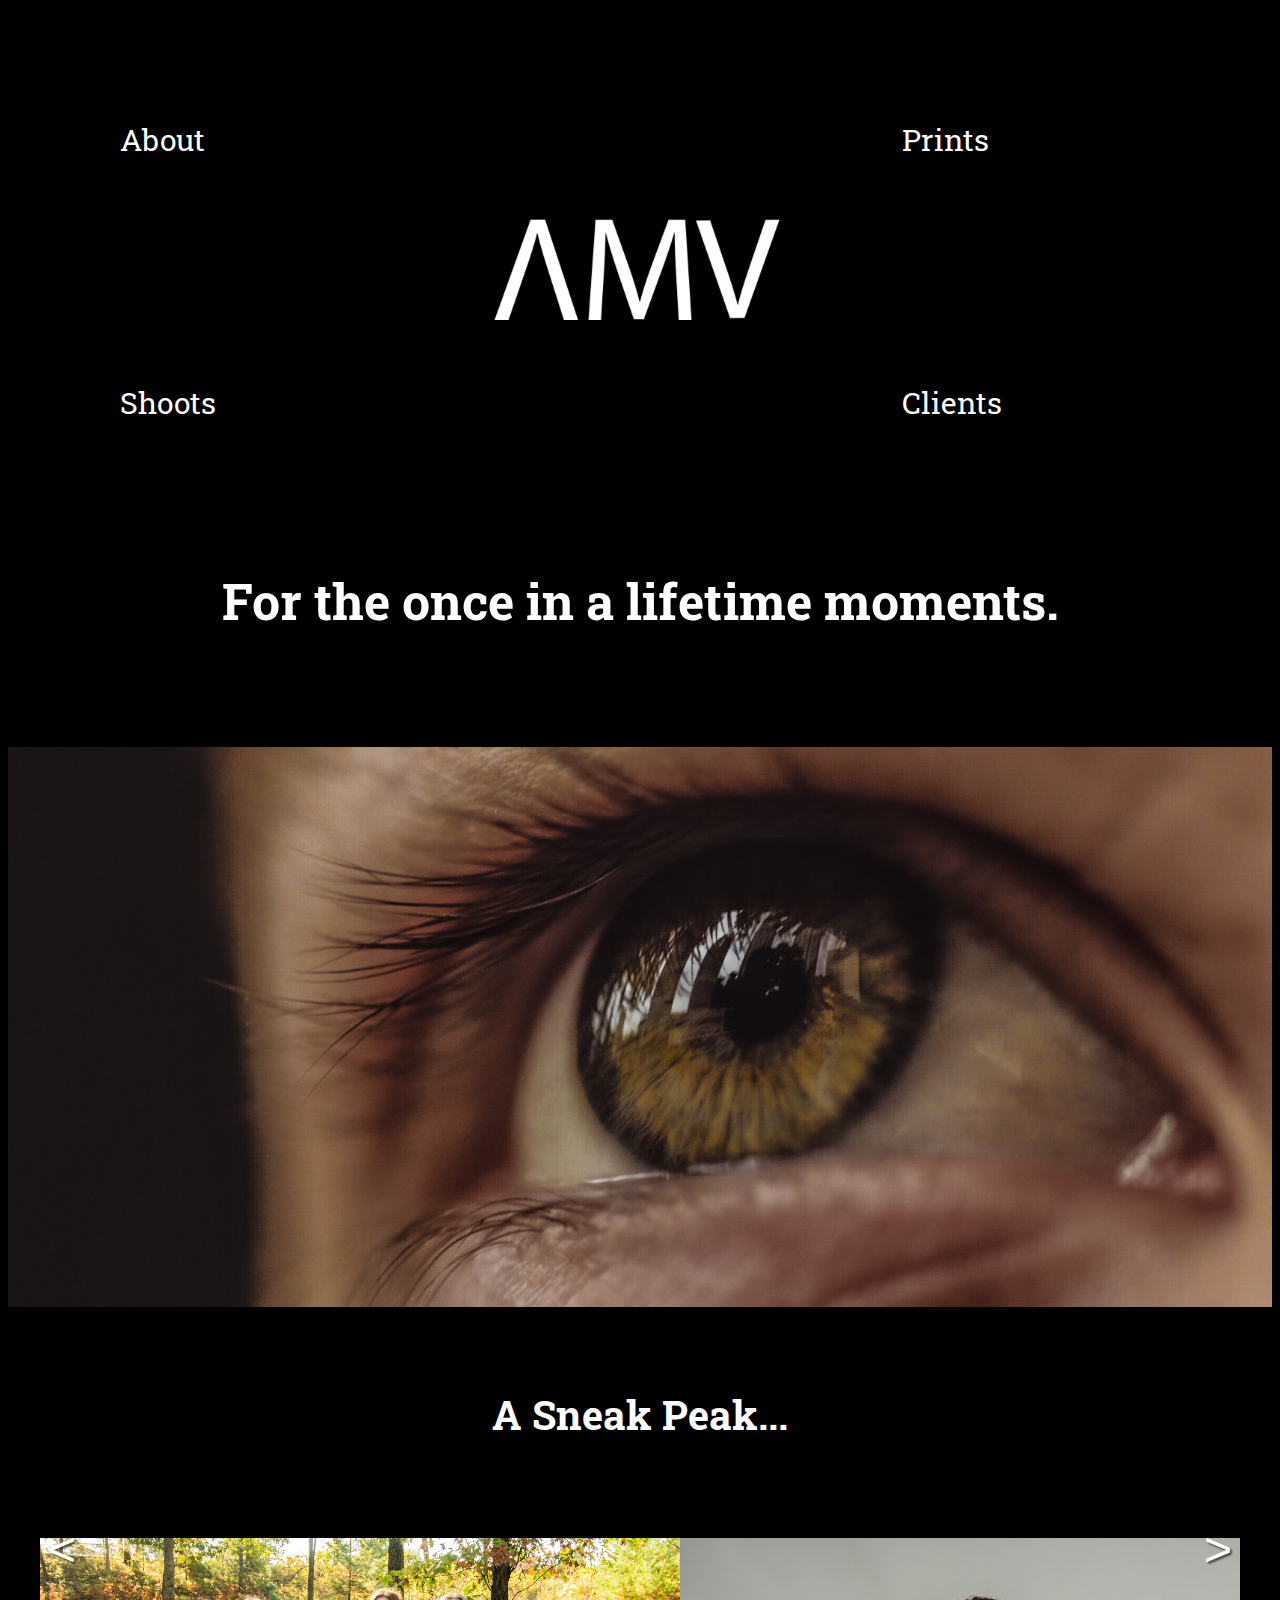
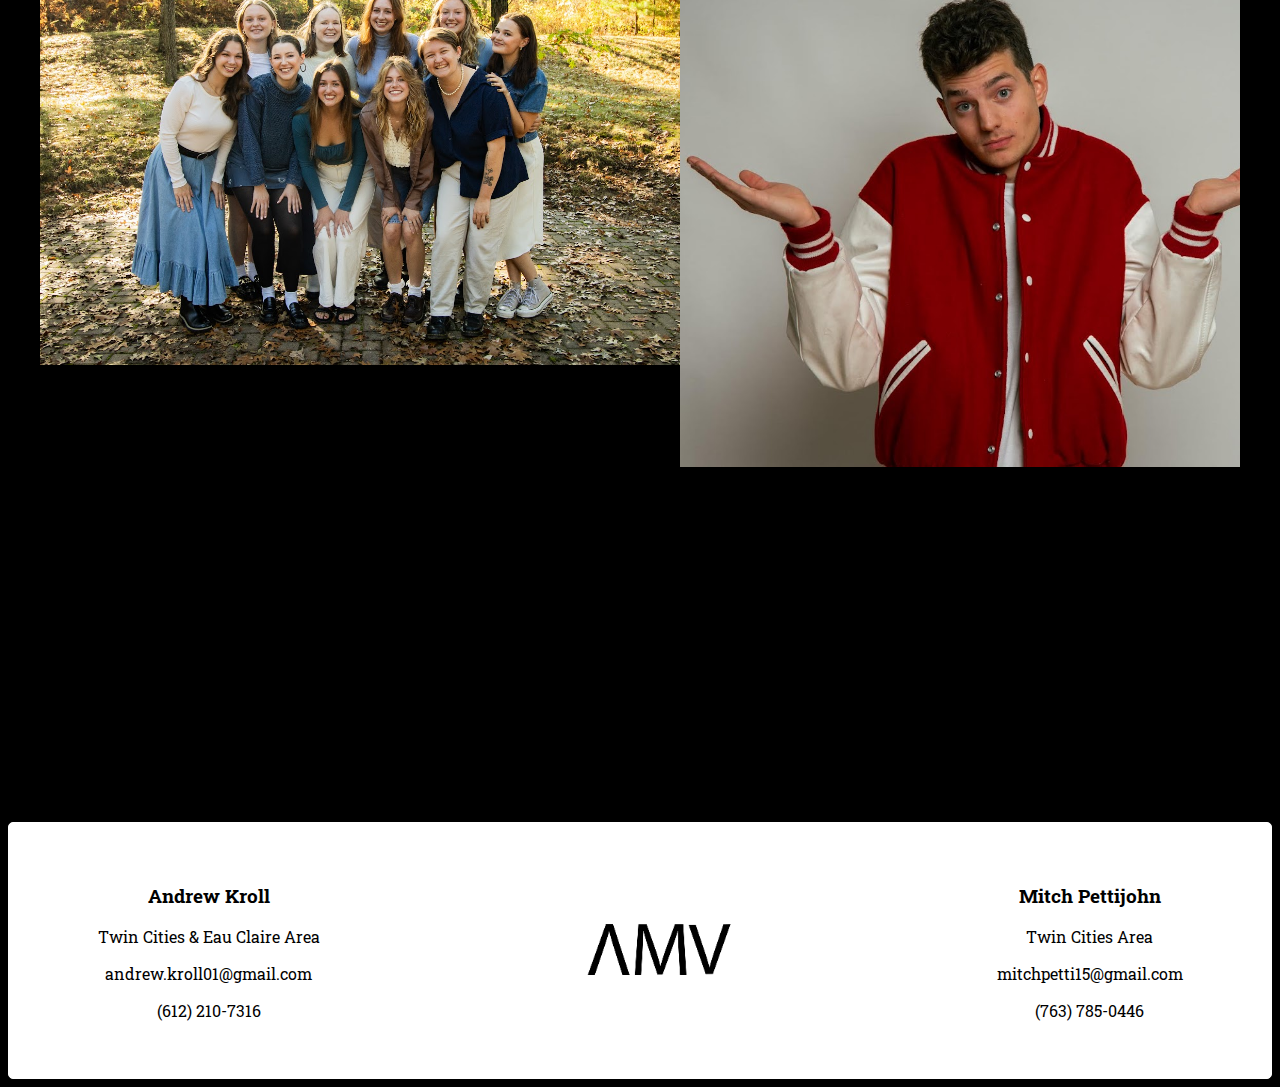
<file: index.html>
<!DOCTYPE html>
<html lang="en">
<head>
    <meta charset="UTF-8">
    <meta name="viewport" content="width=device-width, initial-scale=1.0">
    <title>AM Visuals Studio</title>
    <link rel="stylesheet" type="text/css" href="styles.css">
    <link rel="preconnect" href="https://fonts.googleapis.com">
<link rel="preconnect" href="https://fonts.gstatic.com" crossorigin>
<link href="https://fonts.googleapis.com/css2?family=Roboto+Slab:wght@400;500;600;700&display=swap" rel="stylesheet">
    <script src="scripts.js"></script>
</head>
<body>
<main>
    <header>
        <nav class="left-links">
            <a href="about.html">About</a>
            <a href="shoots.html">Shoots</a>
        </nav>
        <div class="logo">
            <a href="index.html"><img src="images/AMV Logo Cropped.png" alt="AM Visuals Studio" width="300px"></a>
        </div>
        <nav class="right-links">
            <a href="prints.html">Prints</a>
            <a href="clients.html">Clients</a>
        </nav>
    </header>
<main class="index-gallery">
    <h1>For the once in a lifetime moments.</h1>
    <div class="eye">
    </div>
    <h2>A Sneak Peak...</h2>
    <div class="gallery">
        <div class="arrow left">&lt;</div>
        <div class="arrow right">&gt;</div>
    <div class="slide">
    <img src="images/daysh-group.jpg" alt="Audacious Group">
    <img src="images/brett-shrug.jpg" alt="Brett Shrug">
    <img src="images/bloody-mary.jpg" alt="Growler Guys Bloody Mary">
    <img src="images/Grad-photo.jpg" alt="Champange and Grads">
    <img src="images/jackson-senior-pics.jpg" alt="Senior Jackson">
    <img src="images/spencer-proprosal.jpg" alt="Spencer's Proprosal">
    <img src="images/jake-bingo.jpg" alt="Jake Calling Bingo">
    <img src="images/louise-grad.jpg" alt="Louise's Graduation Headshot">
    </div>
    </div>
</main>
    <footer class="footer">
    <div class="andrew-footer">
<h3>Andrew Kroll</h3>
<p>Twin Cities & Eau Claire Area</p>
<p>andrew.kroll01@gmail.com</p>
<p>(612) 210-7316</p>
    </div>
<div class="footer-image">
<img src="images/Inverted AMV Logo.png" alt="Inverted Logo" width="500">
</div>
    <div class="mitch-footer">
<h3>Mitch Pettijohn</h3>
<p>Twin Cities Area</p>
<p>mitchpetti15@gmail.com</p>
<p>(763) 785-0446</p>
    </div>
    </footer>
</main>
</body>
</html>
</file>
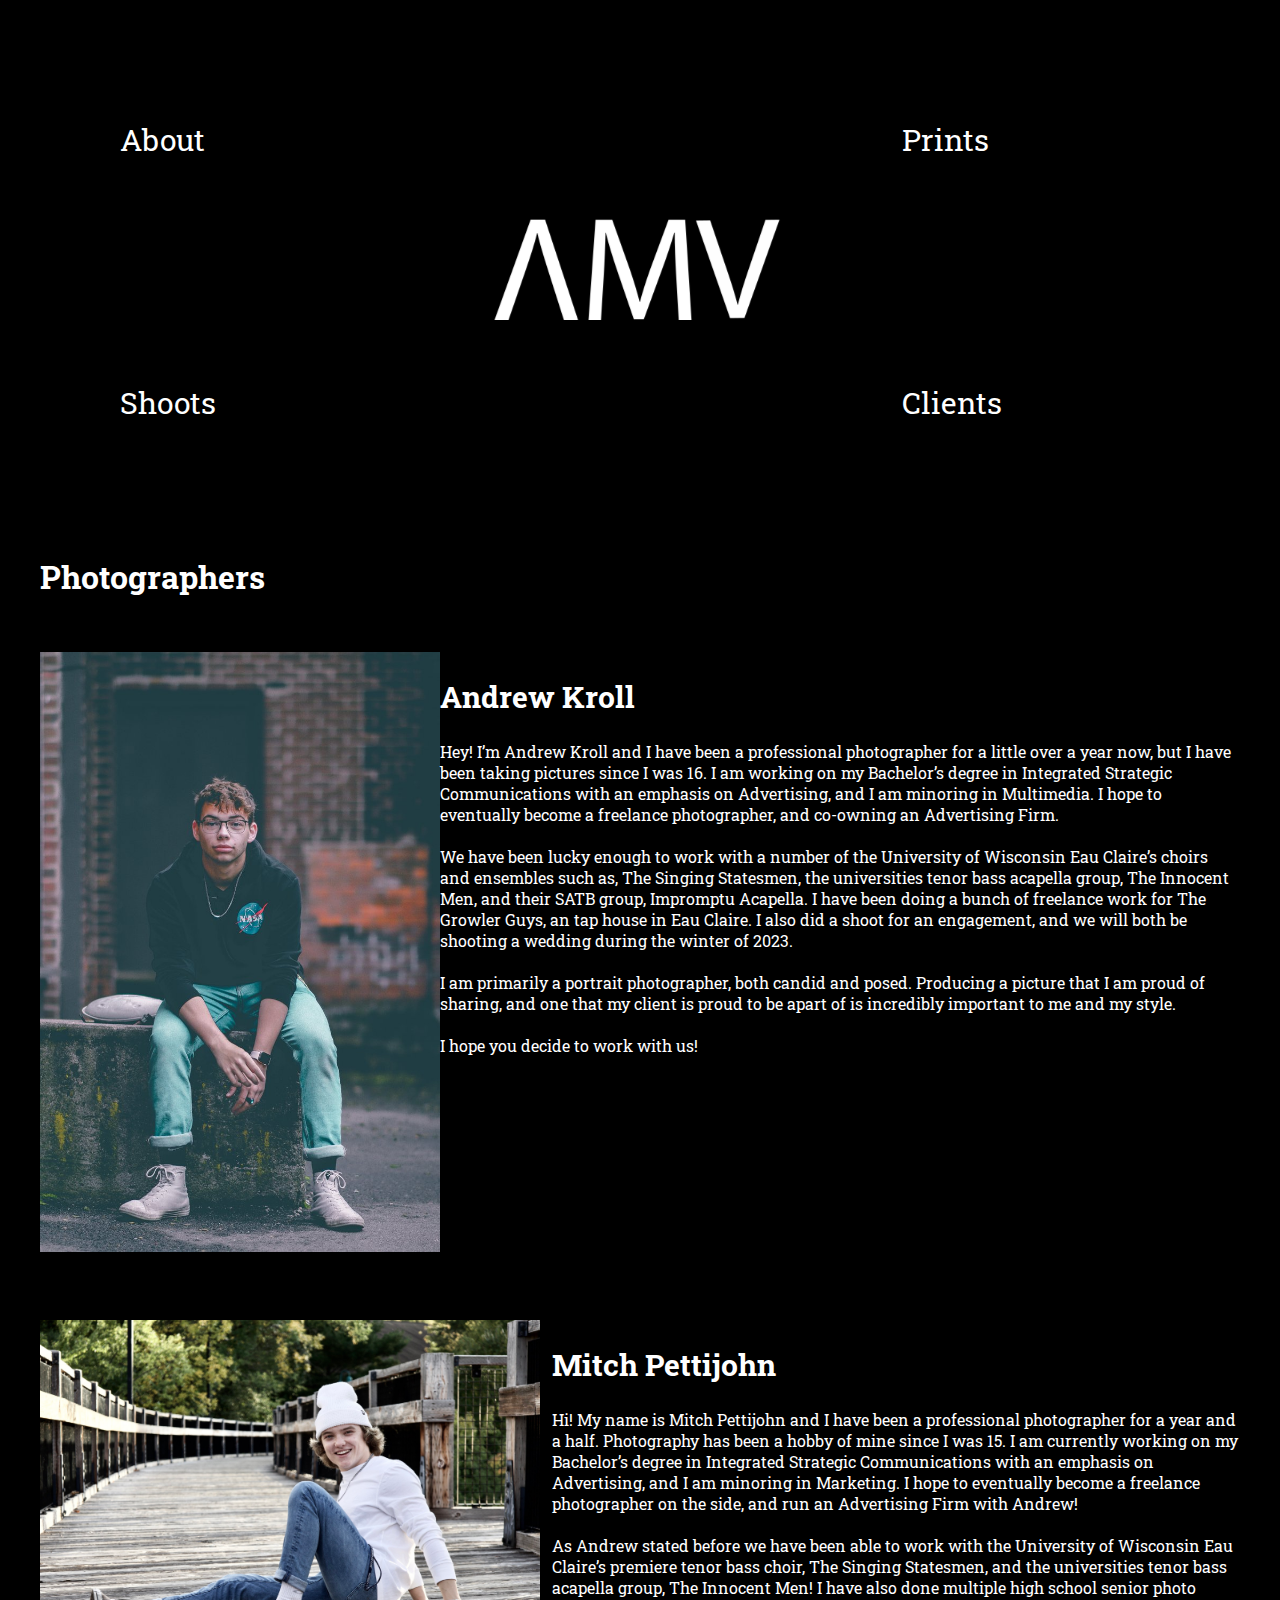
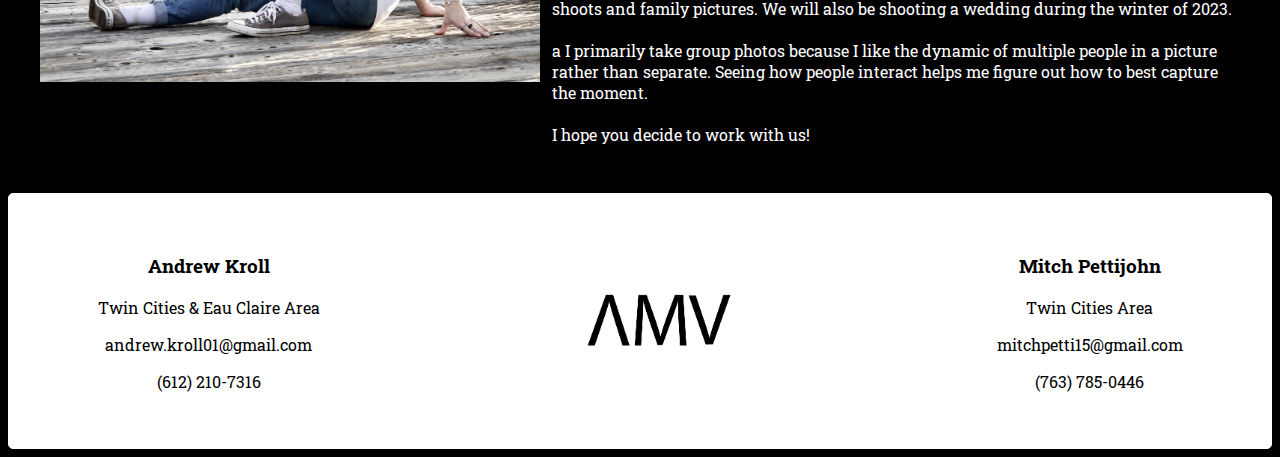
<file: about.html>
<!DOCTYPE html>
<html lang="en">
<head>
    <meta charset="UTF-8">
    <meta name="viewport" content="width=device-width, initial-scale=1.0">
    <title>About</title>
    <link rel="stylesheet" type="text/css" href="styles.css">
    <link rel="preconnect" href="https://fonts.googleapis.com">
<link rel="preconnect" href="https://fonts.gstatic.com" crossorigin>
<link href="https://fonts.googleapis.com/css2?family=Roboto+Slab:wght@400;500;600;700&display=swap" rel="stylesheet">
</head>
<body>
    <header>
        <nav class="left-links">
            <a href="about.html">About</a>
            <a href="shoots.html">Shoots</a>
        </nav>
        <div class="logo" href="index.html">
            <a href="index.html"><img src="images/AMV Logo Cropped.png" alt="AM Visuals Studio" width="300px"></a>
        </div>
        <nav class="right-links">
            <a href="prints.html">Prints</a>
            <a href="clients.html">Clients</a>
        </nav>
    </header>
<main>
    <h1 class="photographers">Photographers</h1>
    <div class="andrew">
    <div class="image-andrew">
    <img src="images/andrew.jpg" alt="Andrew" width="400">
    </div>
    <div class="andrew-about">
    <h2>Andrew Kroll</h2>
    <p>Hey! I’m Andrew Kroll and I have been a professional photographer for a little over a year now, but I have been taking pictures since I was 16. I am working on my Bachelor’s degree in Integrated Strategic Communications with an emphasis on Advertising, and I am minoring in Multimedia. I hope to eventually become a freelance photographer, and co-owning an Advertising Firm. <br><br>
    We have been lucky enough to work with a number of the University of Wisconsin Eau Claire’s choirs and ensembles such as, The Singing Statesmen, the universities tenor bass acapella group, The Innocent Men, and their SATB group, Impromptu Acapella. I have been doing a bunch of freelance work for The Growler Guys, an tap house in Eau Claire. I also did a shoot for an engagement, and we will both be shooting a wedding during the winter of 2023. <br><br>
    I am primarily a portrait photographer, both candid and posed. Producing a picture that I am proud of sharing, and one that my client is proud to be apart of is incredibly important to me and my style. <br><br>
    I hope you decide to work with us!</p>
    </div>
    </div>
    <div class="mitch">
    <div class="image-mitch">
    <img src="images/mitch.jpg" alt="Mitch" width="500">
    </div>
    <div class="mitch-about">
    <h2>Mitch Pettijohn</h2>
    <p>Hi! My name is Mitch Pettijohn and I have been a professional photographer for a year and a half. Photography has been a hobby of mine since I was 15. I am currently working on my Bachelor’s degree in Integrated Strategic Communications with an emphasis on Advertising, and I am minoring in Marketing. I hope to eventually become a freelance photographer on the side, and run an Advertising Firm with Andrew!<br><br>
    As Andrew stated before we have been able to work with the University of Wisconsin Eau Claire’s premiere tenor bass choir, The Singing Statesmen, and the universities tenor bass acapella group, The Innocent Men! I have also done multiple high school senior photo shoots and family pictures. We will also be shooting a wedding during the winter of 2023.<br><br>a
    I primarily take group photos because I like the dynamic of multiple people in a picture rather than separate. Seeing how people interact helps me figure out how to best capture the moment.<br><br>
    I hope you decide to work with us!</p>
    </div>
    </div>
</main>
<footer class="footer">
    <div class="andrew-footer">
<h3>Andrew Kroll</h3>
<p>Twin Cities & Eau Claire Area</p>
<p>andrew.kroll01@gmail.com</p>
<p>(612) 210-7316</p>
    </div>
<div class="footer-image">
<img src="images/Inverted AMV Logo.png" alt="Inverted Logo" width="500">
</div>
    <div class="mitch-footer">
<h3>Mitch Pettijohn</h3>
<p>Twin Cities Area</p>
<p>mitchpetti15@gmail.com</p>
<p>(763) 785-0446</p>
    </div>
    </footer>
</body>
</html>
</file>
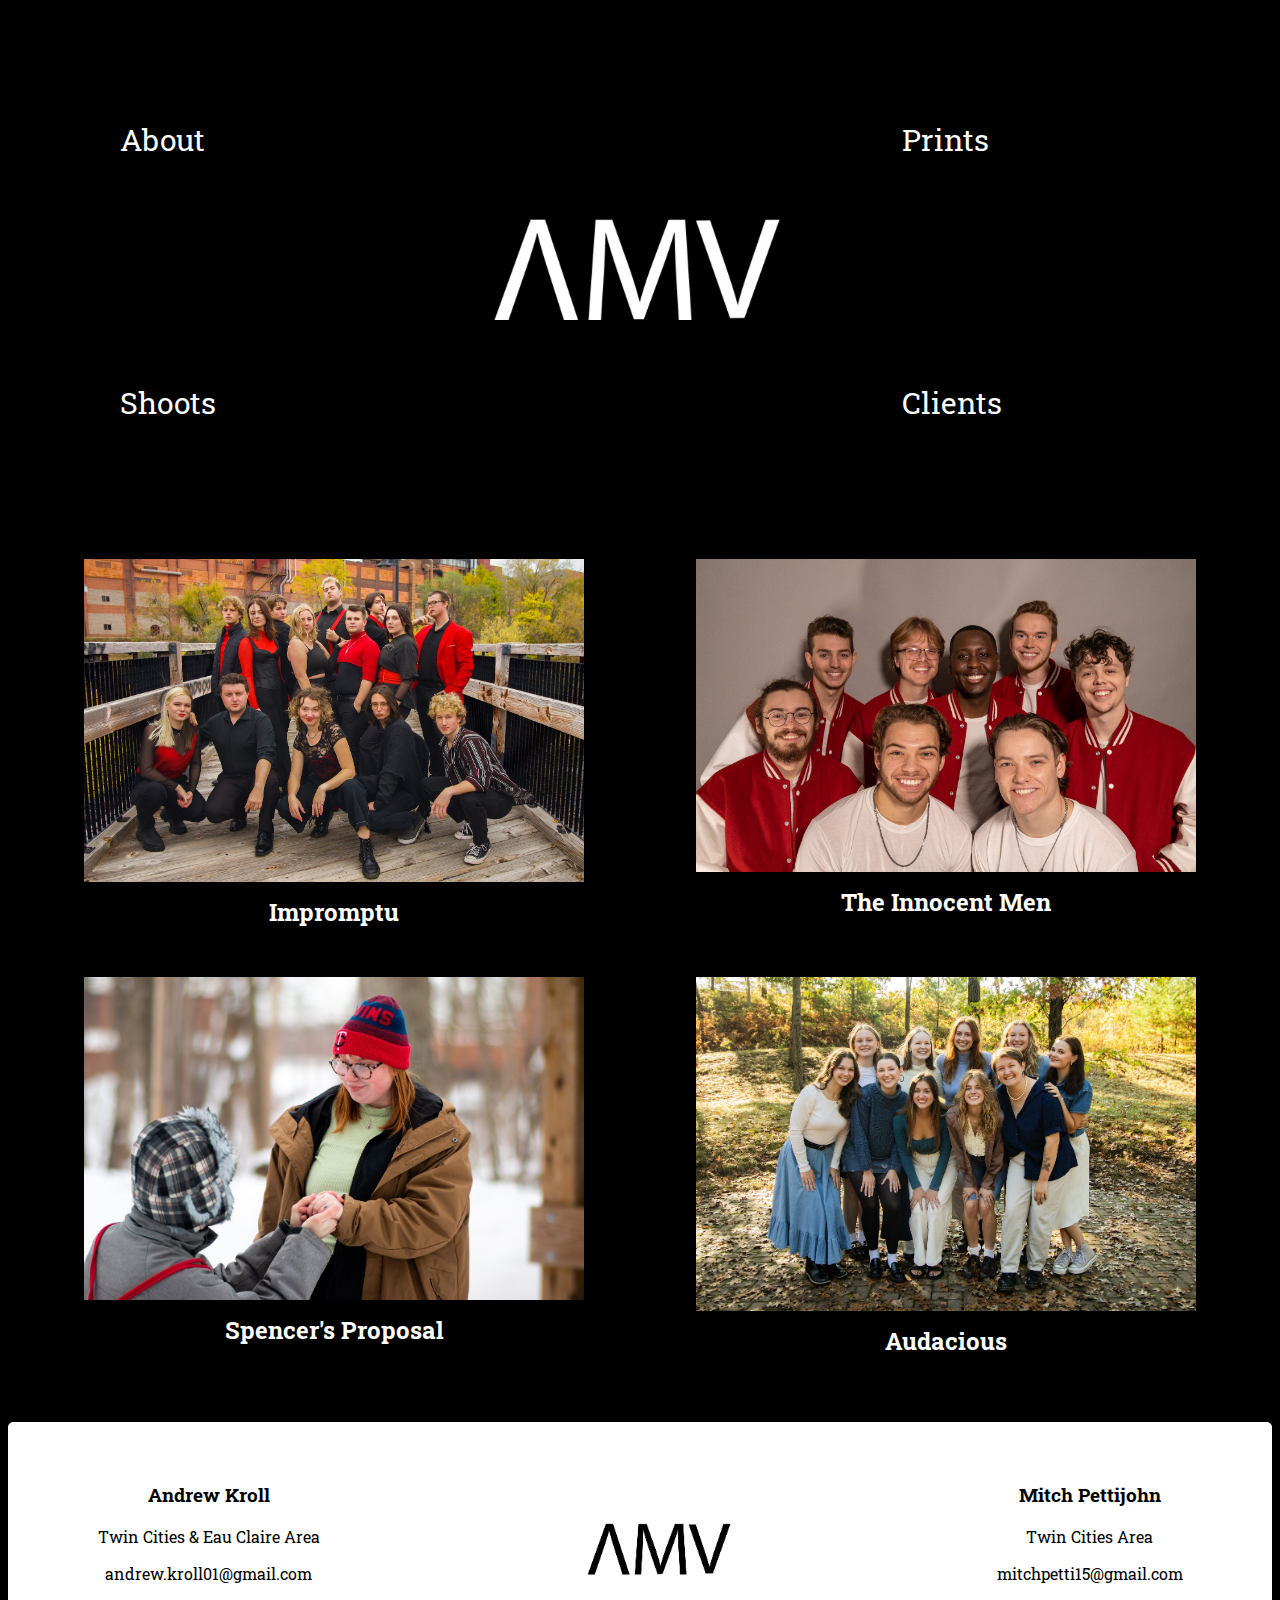
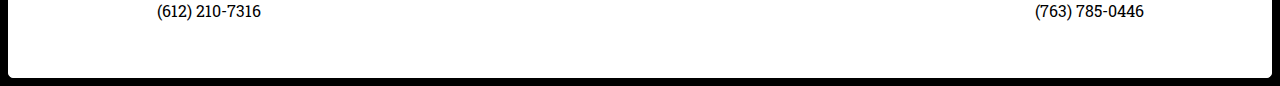
<file: clients.html>
<!DOCTYPE html>
<html lang="en">
<head>
    <meta charset="UTF-8">
    <meta name="viewport" content="width=device-width, initial-scale=1.0">
    <title>Clients</title>
    <link rel="stylesheet" type="text/css" href="styles.css">
    <link rel="preconnect" href="https://fonts.googleapis.com">
<link rel="preconnect" href="https://fonts.gstatic.com" crossorigin>
<link href="https://fonts.googleapis.com/css2?family=Roboto+Slab:wght@400;500;600;700&display=swap" rel="stylesheet">
</head>
<body>
    <header>
        <nav class="left-links">
            <a href="about.html">About</a>
            <a href="shoots.html">Shoots</a>
        </nav>
        <div class="logo" href="index.html">
            <a href="index.html"><img src="images/AMV Logo Cropped.png" alt="AM Visuals Studio" width="300px"></a>
        </div>
        <nav class="right-links">
            <a href="prints.html">Prints</a>
            <a href="clients.html">Clients</a>
        </nav>
    </header>
<main>
    <main class="shoots">
    <div class="impromptu">
        <a href="shoot-one.html"><img src="images/impromptu-cover.jpg" alt="Impromptu"  width="500">
        <h2>Impromptu</h2>
        </a>
    </div>
    <div class="impromptu">
        <a href="shoot-two.html"><img src="images/imen-cover.jpg" alt="The Innocent Men" width="500">
        <h2>The Innocent Men</h2>
    </a>
    </div>
    <div class="impromptu">
        <a><img src="images/spencer-proprosal.jpg" alt="Spencer's Proposal" width="500">
        <h2>Spencer's Proposal</h2>
        </a>
    </div>
    <div class="impromptu">
        <a><img src="images/daysh-group.jpg" alt="Audacious Group" width="500">
        <h2>Audacious</h2>
    </a>
    </div>
    </main>
</main>
<footer class="footer">
    <div class="andrew-footer">
<h3>Andrew Kroll</h3>
<p>Twin Cities & Eau Claire Area</p>
<p>andrew.kroll01@gmail.com</p>
<p>(612) 210-7316</p>
    </div>
<div class="footer-image">
<img src="images/Inverted AMV Logo.png" alt="Inverted Logo" width="500">
</div>
    <div class="mitch-footer">
<h3>Mitch Pettijohn</h3>
<p>Twin Cities Area</p>
<p>mitchpetti15@gmail.com</p>
<p>(763) 785-0446</p>
    </div>
    </footer>
</body>
</html>
</file>
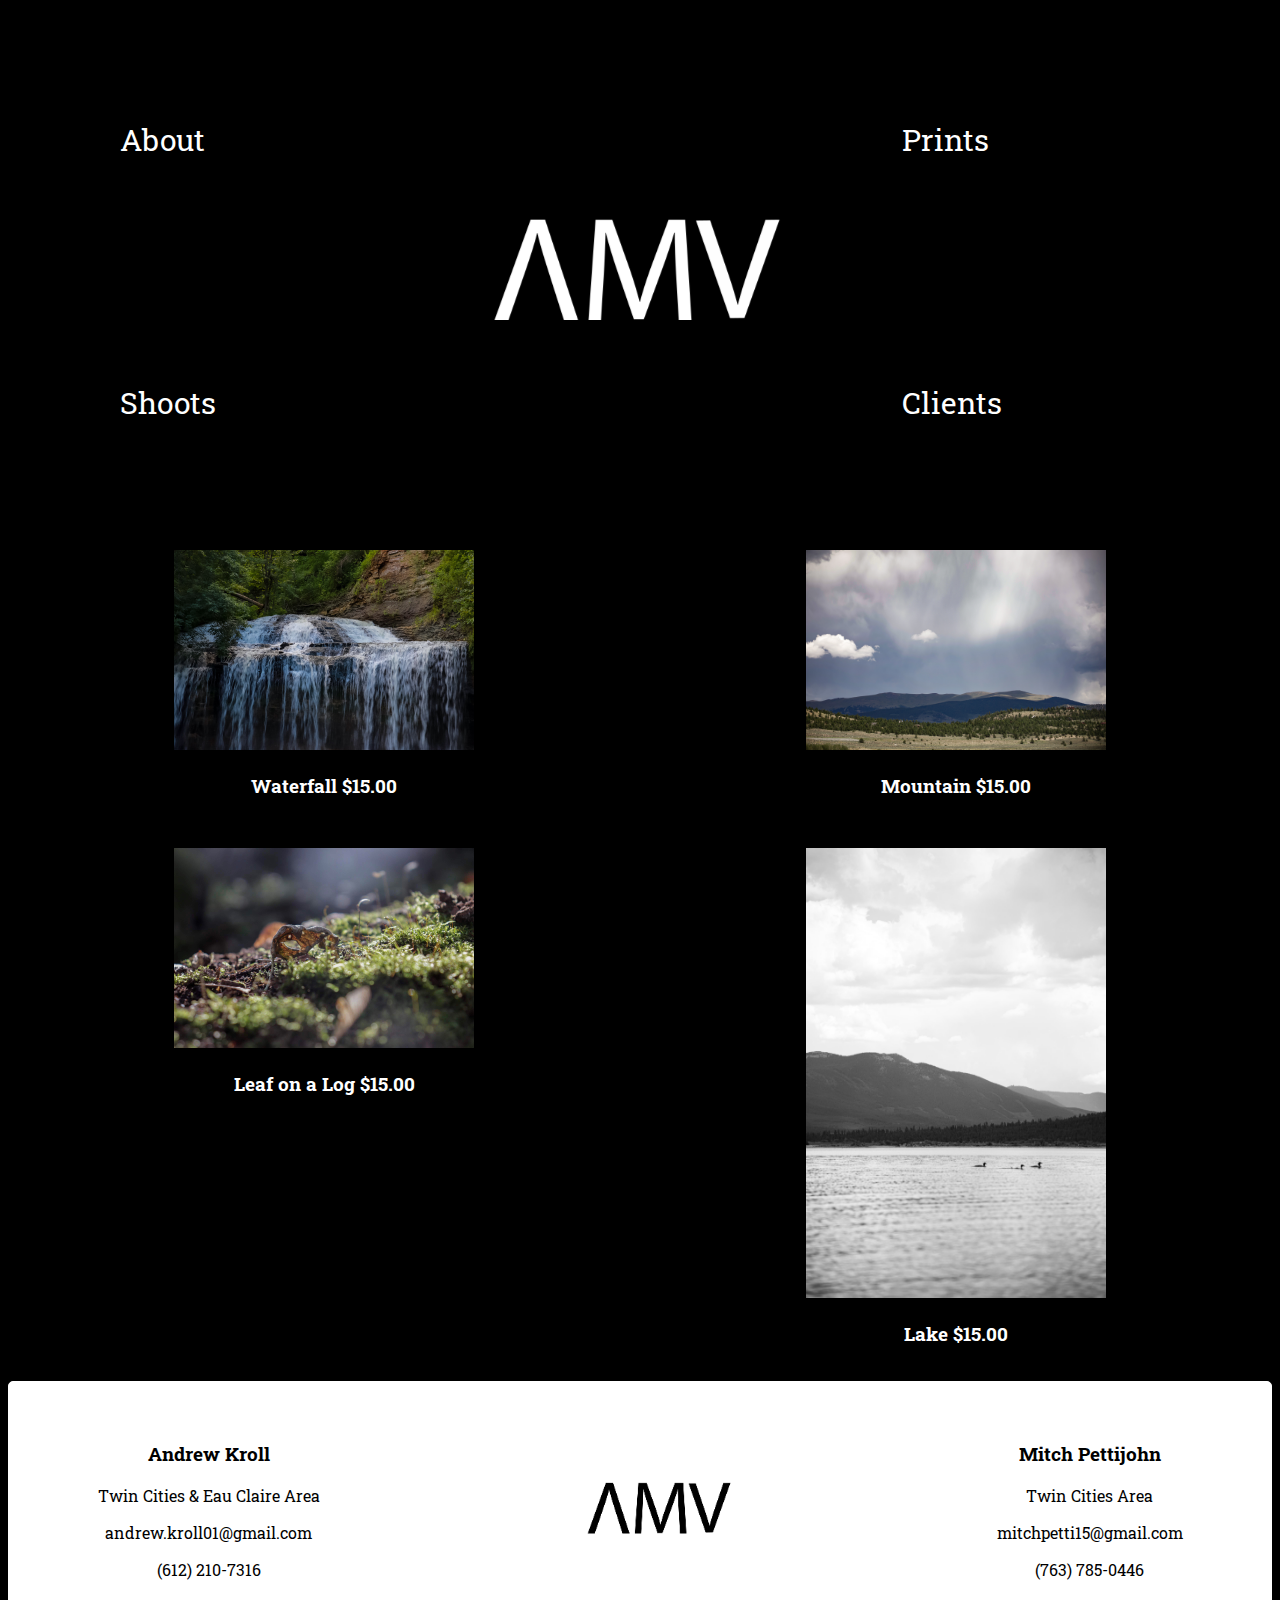
<file: prints.html>
<!DOCTYPE html>
<html lang="en">
<head>
    <meta charset="UTF-8">
    <meta name="viewport" content="width=device-width, initial-scale=1.0">
    <title>Prints</title>
    <link rel="stylesheet" type="text/css" href="styles.css">
    <link rel="preconnect" href="https://fonts.googleapis.com">
<link rel="preconnect" href="https://fonts.gstatic.com" crossorigin>
<link href="https://fonts.googleapis.com/css2?family=Roboto+Slab:wght@400;500;600;700&display=swap" rel="stylesheet">
</head>
<body>
    <header>
        <nav class="left-links">
            <a href="about.html">About</a>
            <a href="shoots.html">Shoots</a>
        </nav>
        <div class="logo"  href="index.html">
            <a href="index.html"><img src="images/AMV Logo Cropped.png" alt="AM Visuals Studio" width="300px"></a>
        </div>
        <nav class="right-links">
            <a href="prints.html">Prints</a>
            <a href="clients.html">Clients</a>
        </nav>
    </header>
<main>
    <div class="prints">
        <figure>
    <img src="images/waterfall.jpeg" alt="Waterfall" width="300">
        <figcaption><h3>Waterfall $15.00</h3></figcaption>
        </figure>
        <figure>
    <img src="images/mitch-mtn.jpg" alt="Mountain" width="300">
        <figcaption><h3>Mountain $15.00</h3></figcaption>
    </figure>
    <figure>
    <img src="images/leaf.jpeg" alt="Leaf" width="300">
        <figcaption><h3>Leaf on a Log $15.00</h3></figcaption>
    </figure>
    <figure>
    <img src="images/mitch-lake.jpg" alt="Lake" width="300">
        <figcaption><h3>Lake $15.00</h3></figcaption>
    </figure>
    </div>
</main>
<footer class="footer">
    <div class="andrew-footer">
<h3>Andrew Kroll</h3>
<p>Twin Cities & Eau Claire Area</p>
<p>andrew.kroll01@gmail.com</p>
<p>(612) 210-7316</p>
    </div>
<div class="footer-image">
<img src="images/Inverted AMV Logo.png" alt="Inverted Logo" width="500">
</div>
    <div class="mitch-footer">
<h3>Mitch Pettijohn</h3>
<p>Twin Cities Area</p>
<p>mitchpetti15@gmail.com</p>
<p>(763) 785-0446</p>
    </div>
    </footer>
</body>
</html>
</file>
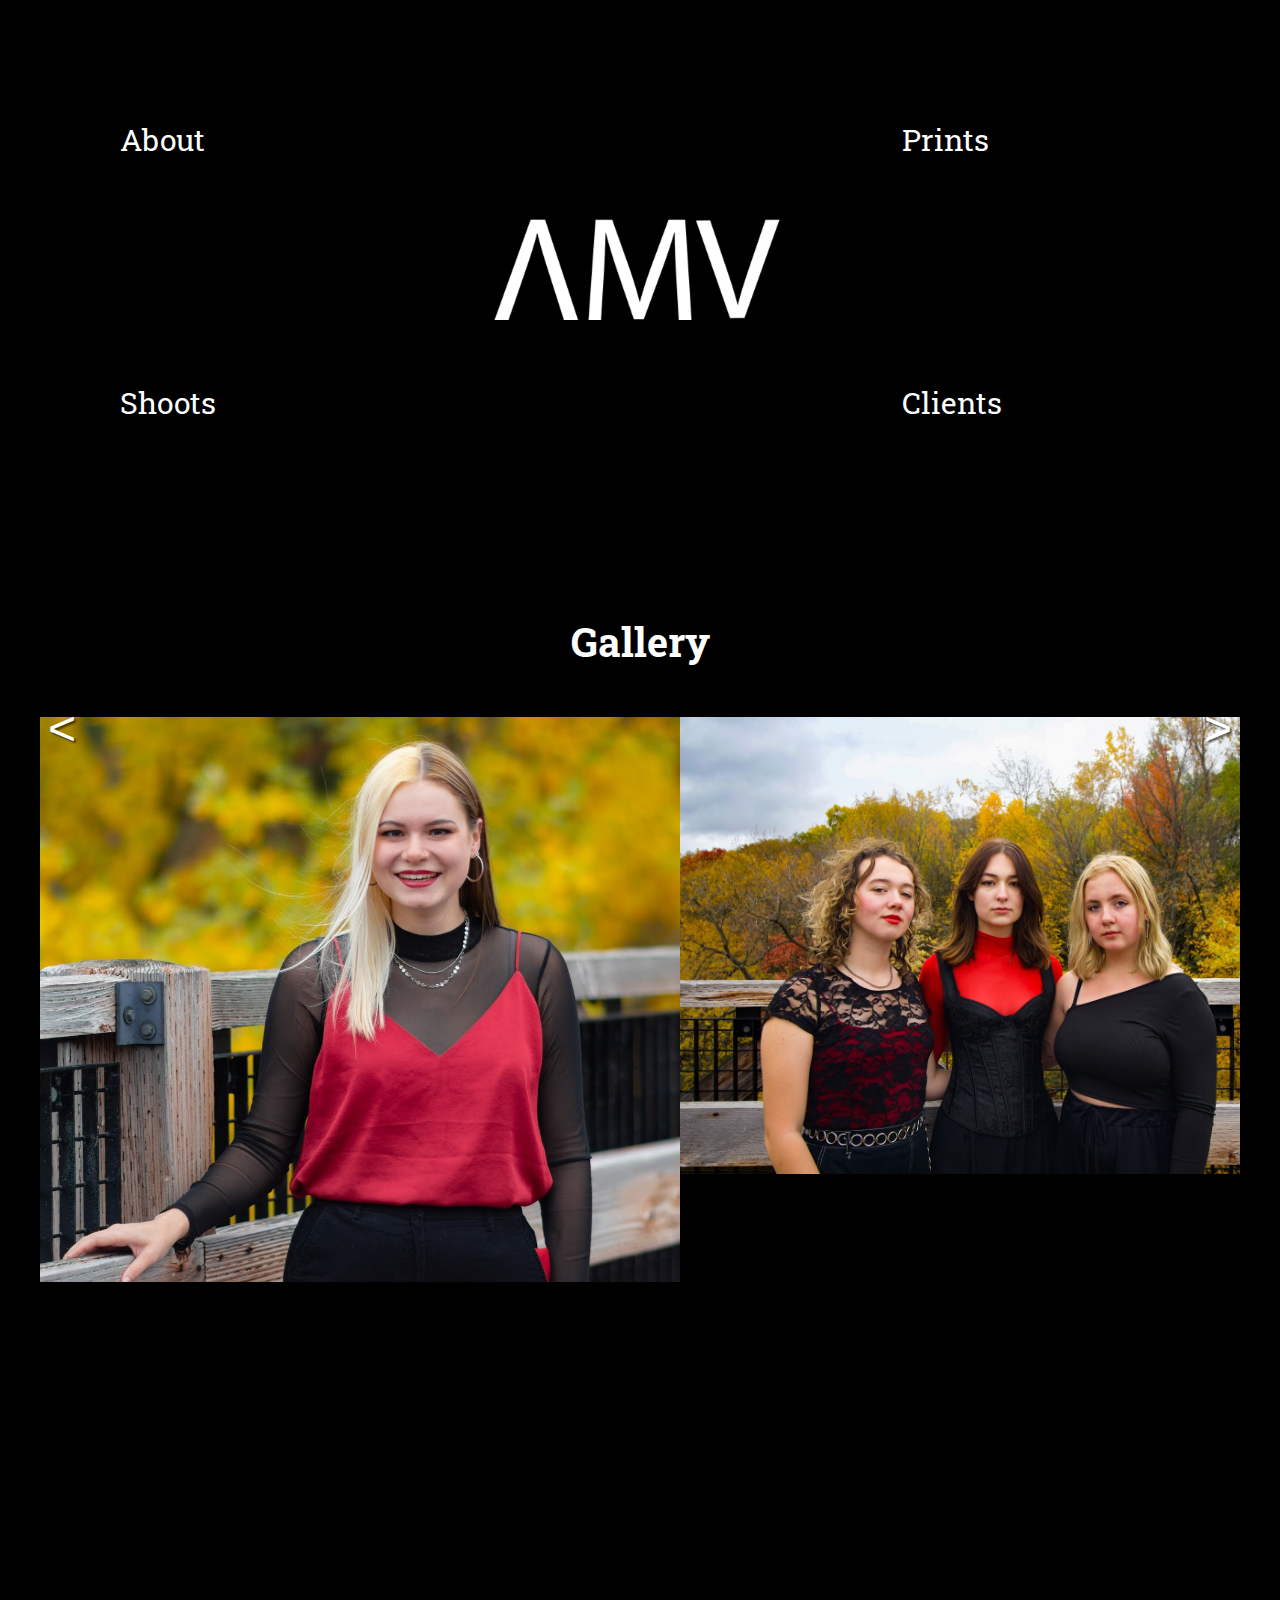
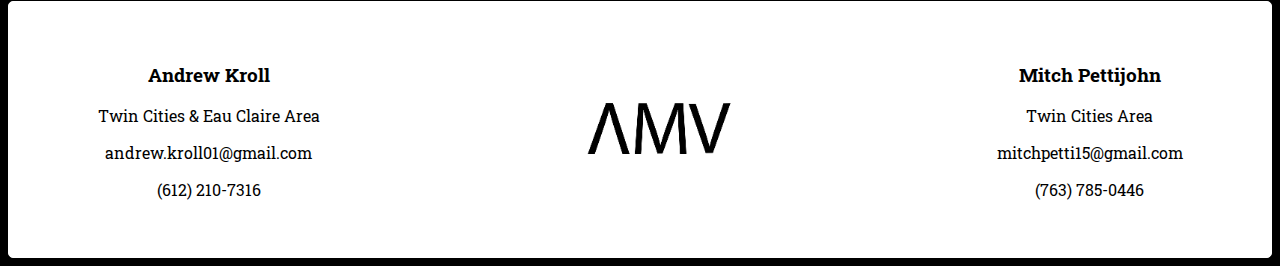
<file: shoot-one.html>
<!DOCTYPE html>
<html lang="en">
<head>
    <meta charset="UTF-8">
    <meta name="viewport" content="width=device-width, initial-scale=1.0">
    <title>Impromptu Shoot</title>
    <link rel="stylesheet" type="text/css" href="styles.css">
    <script src="scripts.js"></script>
    <link rel="preconnect" href="https://fonts.googleapis.com">
<link rel="preconnect" href="https://fonts.gstatic.com" crossorigin>
<link href="https://fonts.googleapis.com/css2?family=Roboto+Slab:wght@400;500;600;700&display=swap" rel="stylesheet">
</head>
<body>
    <header>
        <nav class="left-links">
            <a href="about.html">About</a>
            <a href="shoots.html">Shoots</a>
        </nav>
        <div class="logo"  href="index.html">
            <a href="index.html"><img src="images/AMV Logo Cropped.png" alt="AM Visuals Studio" width="300px"></a>
        </div>
        <nav class="right-links">
            <a href="prints.html">Prints</a>
            <a href="clients.html">Clients</a>
        </nav>
    </header>
<main class="shoot-one">
    <h2>Gallery</h2>
    <div class="gallery">
        <div class="arrow left">&lt;</div>
        <div class="arrow right">&gt;</div>
    <div class="slide">
    <img src="images/emily-popp.jpg" alt="Emily Headshot">
    <img src="images/trio.jpg" alt="Trio Headshot">
    <img src="images/sam-yost.jpg" alt="Sam Headshot">
    <img src="images/tyler-sam.jpg" alt="Tyler and Sam">
    <img src="images/impromptu-cover.jpg" alt="Impromptu A Capella">
    </div>
    </div>
</main>
<footer class="footer">
    <div class="andrew-footer">
<h3>Andrew Kroll</h3>
<p>Twin Cities & Eau Claire Area</p>
<p>andrew.kroll01@gmail.com</p>
<p>(612) 210-7316</p>
    </div>
<div class="footer-image">
<img src="images/Inverted AMV Logo.png" alt="Inverted Logo" width="500">
</div>
    <div class="mitch-footer">
<h3>Mitch Pettijohn</h3>
<p>Twin Cities Area</p>
<p>mitchpetti15@gmail.com</p>
<p>(763) 785-0446</p>
    </div>
    </footer>
</body>
</html>
</file>
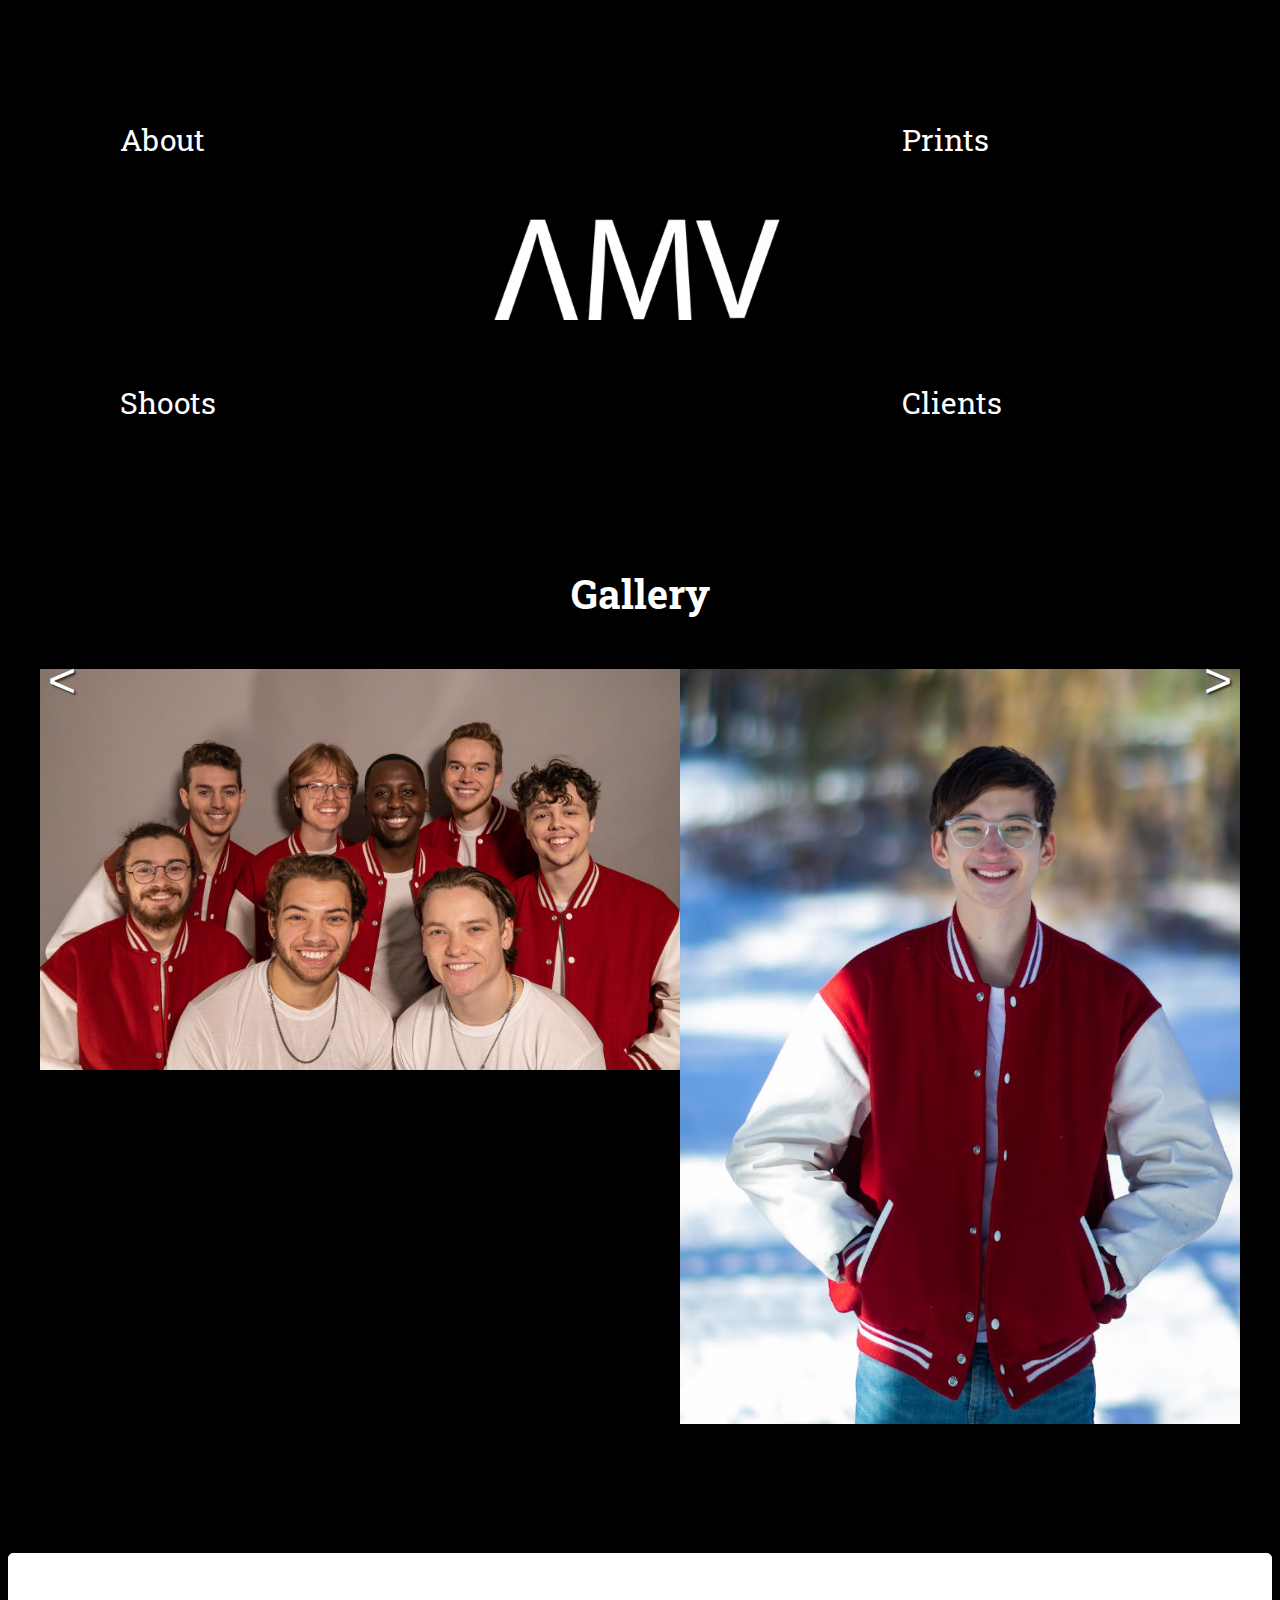
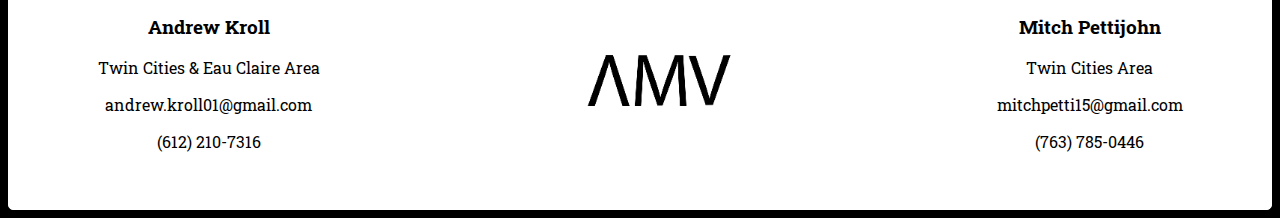
<file: shoot-two.html>
<!DOCTYPE html>
<html lang="en">
<head>
    <meta charset="UTF-8">
    <meta name="viewport" content="width=device-width, initial-scale=1.0">
    <title>The Innocent Men Shoot</title>
    <link rel="stylesheet" type="text/css" href="styles.css">
    <script src="scripts.js"></script>
    <link rel="preconnect" href="https://fonts.googleapis.com">
<link rel="preconnect" href="https://fonts.gstatic.com" crossorigin>
<link href="https://fonts.googleapis.com/css2?family=Roboto+Slab:wght@400;500;600;700&display=swap" rel="stylesheet">
</head>
<body>
    <header>
        <nav class="left-links">
            <a href="about.html">About</a>
            <a href="shoots.html">Shoots</a>
        </nav>
        <div class="logo"  href="index.html">
            <a href="index.html"><img src="images/AMV Logo Cropped.png" alt="AM Visuals Studio" width="300px"></a>
        </div>
        <nav class="right-links">
            <a href="prints.html">Prints</a>
            <a href="clients.html">Clients</a>
        </nav>
    </header>
    <main class="shoot-two">
        <h2>Gallery</h2>
        <div class="gallery">
            <div class="arrow left">&lt;</div>
            <div class="arrow right">&gt;</div>
        <div class="slide">
        <img src="images/imen-cover.jpg" alt="Innocent Men Group">
        <img src="images/conner.jpg" alt="Conner Headshot">
        <img src="images/eric.jpg" alt="Eric Headshot">
        <img src="images/mason.jpg" alt="Mason Headshot">
        <img src="images/alex.jpg" alt="Alex Headshot">
        </div>
        </div>
    </main>
    <footer class="footer">
        <div class="andrew-footer">
    <h3>Andrew Kroll</h3>
    <p>Twin Cities & Eau Claire Area</p>
    <p>andrew.kroll01@gmail.com</p>
    <p>(612) 210-7316</p>
        </div>
    <div class="footer-image">
    <img src="images/Inverted AMV Logo.png" alt="Inverted Logo" width="500">
    </div>
        <div class="mitch-footer">
    <h3>Mitch Pettijohn</h3>
    <p>Twin Cities Area</p>
    <p>mitchpetti15@gmail.com</p>
    <p>(763) 785-0446</p>
        </div>
        </footer>
</body>
</html>
</file>
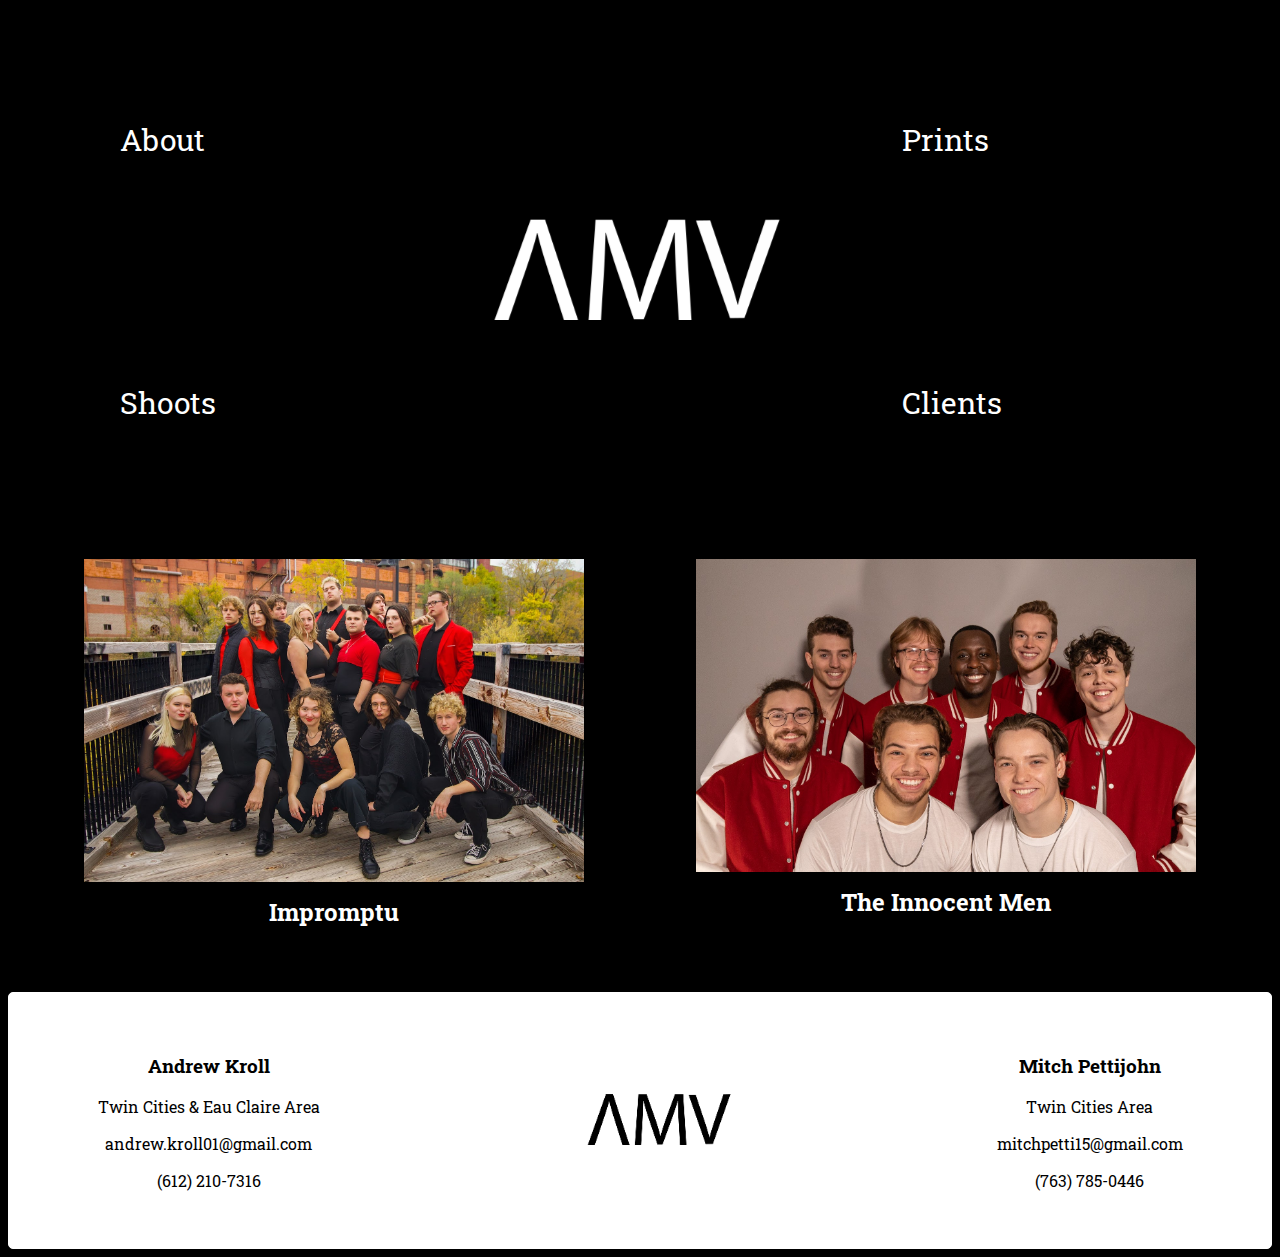
<file: shoots.html>
<!DOCTYPE html>
<html lang="en">
<head>
    <meta charset="UTF-8">
    <meta name="viewport" content="width=device-width, initial-scale=1.0">
    <title>Shoots</title>
    <link rel="stylesheet" type="text/css" href="styles.css">
    <link rel="preconnect" href="https://fonts.googleapis.com">
<link rel="preconnect" href="https://fonts.gstatic.com" crossorigin>
<link href="https://fonts.googleapis.com/css2?family=Roboto+Slab:wght@400;500;600;700&display=swap" rel="stylesheet">
</head>
<body>
    <header>
        <nav class="left-links">
            <a href="about.html">About</a>
            <a href="shoots.html">Shoots</a>
        </nav>
        <div class="logo"  href="index.html">
            <a href="index.html"><img src="images/AMV Logo Cropped.png" alt="AM Visuals Studio" width="300px"></a>
        </div>
        <nav class="right-links">
            <a href="prints.html">Prints</a>
            <a href="clients.html">Clients</a>
        </nav>
    </header>
<main class="shoots">
    <div class="impromptu">
        <a href="shoot-one.html">
            <img src="images/impromptu-cover.jpg" alt="Impromptu"  width="500">
            <h2>Impromptu</h2>
        </a>
    </div>
    <div class="impromptu">
    <a href="shoot-two.html"><img src="images/imen-cover.jpg" alt="The Innocent Men" width="500">
    <h2>The Innocent Men</h2>
    </a>
    </div>
</main>
    <footer class="footer">
        <div class="andrew-footer">
    <h3>Andrew Kroll</h3>
    <p>Twin Cities & Eau Claire Area</p>
    <p>andrew.kroll01@gmail.com</p>
    <p>(612) 210-7316</p>
        </div>
    <div class="footer-image">
    <img src="images/Inverted AMV Logo.png" alt="Inverted Logo" width="500">
    </div>
        <div class="mitch-footer">
    <h3>Mitch Pettijohn</h3>
    <p>Twin Cities Area</p>
    <p>mitchpetti15@gmail.com</p>
    <p>(763) 785-0446</p>
    </div>
    </footer>
</body>
</html>
</file>
<file: styles.css>
body{
    background-color: black;
    font-family: 'Roboto Slab', serif;
}
header {
    background-color: #000000;
    color: white;
    display: flex;
    align-items: center;
    justify-content: center;
}
.left-links, .right-links {
    flex: 1;
}
.left-links a, .right-links a {
    text-decoration: none;
    color: white;
    padding: 7rem;
    text-decoration: none;
    font-size: 30px;
    display: inline-block;
    justify-content: space-between;
    align-items: center;
}
.logo {
    flex: -1;
}
.logo img {
    max-width: 500px;
    height: auto;
    align-items: center;
}
.index-gallery h2{
    display: flex;
    justify-content: center;
    font-size: 30px;
}
.button {
    display: inline-block;
    padding: 10px 20px;
    background-color: #007bff;
    color: #fff;
    text-decoration: none;
    border: 1px solid #007bff;
    border-radius: 5px;
    cursor: pointer;
}
.button:hover {
    background-color: #0056b3;
    border-color: #0056b3;
}
main{
    color: white;
}
.andrew{
    grid-template-columns: 1fr 2fr;
    display: grid;
    padding-bottom: 4rem;
    padding: 2rem;
}
.mitch{
    grid-template-columns: 1fr 2fr;
    display: grid;
    padding: 2rem;
}
.andrew-about h2{
    font-size: 30px;
}
.image-andrew{
    justify-self: center;
}
.mitch-about{
    justify-content: center;
    padding-left: .75rem;
}
.mitch-about h2{
    font-size: 30px;
}
.image-mitch{
    align-items: center;
}
.photographers{
    padding-left: 2rem;
}
.shoots {
    display: flex;
    justify-content: space-around;
    flex-wrap: wrap;
    margin: 20px;
}
.shoots div {
    text-align: center;
    margin-bottom: 20px;
}
.shoots img {
    max-width: 100%;
    height: auto;
}
.shoots h2 {
    margin-top: 10px;
}
.shoot-one h2{
    display: flex;
    align-items: center;
    justify-content: center;
    font-size: 40px;
    padding-top: 3rem;
}
.shoot-two h2{
    display: flex;
    align-items: center;
    justify-content: center;
    font-size: 40px;
}
.gallery{
    position: relative;
    width: calc(100% - 4rem);
    gap: calc((100% - 40rem)/2);
    max-width: 100%;
    height: 100vh;
    margin:auto;
    /*add margin:auto; to center the slideshow*/
}
.gallery .slide{
    display: flex;
    align-items: flex-start;
    position: absolute;
    top: 0;
    left: 0;
    margin-top: 1rem;
}
.gallery{
    overflow: hidden;
}
.gallery .slide{
    overflow: hidden;
}
.arrow{
    position: absolute;
    font-size: 3rem;
    font-family: 'Bebas Neue', sans-serif;
    color: #fff;
    text-shadow: 2px 2px 2px rgba(0, 0, 0, 0.6);
    cursor: pointer;
    z-index: 1;
    top: 0;
}
.left{
    left: .5rem;
}
.right{
    right: .5rem;
}
.gallery img{
    width: 100vw;
}
@media (min-width: 1000px){
    .gallery img{
        max-width: 40rem;/*change to 50vw*/
    }
    .gallery{
        height: 100vh;
    }
}
.impromptu{
    display: inline-block;
    background-color: #000000;
    color: #fff;
    text-decoration: none;
    cursor: pointer;
}
.impromptu:hover a{
    border-color: #ffffff;
    background-color: white;
    color: #000000;
}
.impromptu a{
    color: white;
    border-width: 5px;
    border-style: solid;
    border-color: transparent;
    display: block;
    text-decoration: none;
}
.footer{
    /*Need to add flex-wrap:wrap; for small screen sizes. Otherwise the footer creates a horizontal scroll bar*/
    display: flex;
    justify-content: space-evenly;
    align-items: center;
    color: #000000;
    text-align: center;
    background-color: white;
    text-decoration: none;
    border: 1px solid white;
    border-radius: 5px;
    cursor: pointer;
}
.prints{
    display: flex;
    flex-wrap: wrap;
    justify-content: space-around;
    height: auto;
    text-align: center;
}
.eye{
    background-image: url(images/eye.jpg);
    height: 35rem;
    background-size: cover;
    background-position: center;
}
figure{
    width: 40%;
}
/*Need to add 
figure img{
    max-width:100%;
}
to get the images to center on the prints page*/
@media (max-width: 1000px){
    .left-links a, .right-links a {
        padding: .35rem;
    }
    .logo img{
        max-width: 400px;
    }
    .left-links, .right-links{
        text-align: center;
    }
    .index-gallery h1{
        padding: 2rem;
    }
}
.index-gallery h1{
    text-align: center;
    padding-bottom: 5rem;
    font-size: 50px;
}
.index-gallery h2{
    padding: 3rem;
    font-size: 40px;
}
</file>
